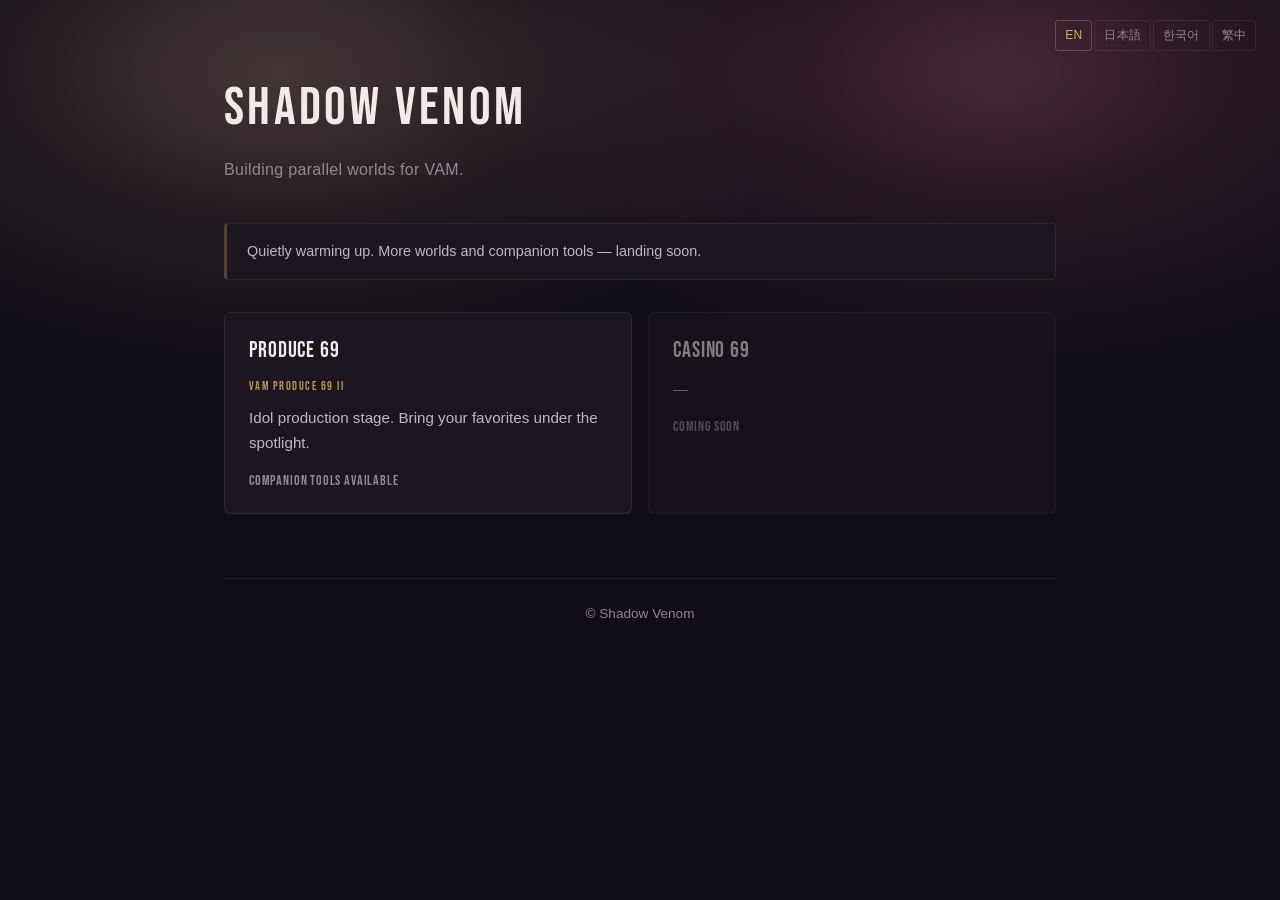
<file: index.html>
<!DOCTYPE html>
<html lang="en">
<head>
  <meta charset="UTF-8">
  <meta name="viewport" content="width=device-width, initial-scale=1.0">
  <title data-i18n="meta_title_hub">Shadow Venom</title>
  <link rel="preconnect" href="https://fonts.googleapis.com">
  <link rel="preconnect" href="https://fonts.gstatic.com" crossorigin>
  <link href="https://fonts.googleapis.com/css2?family=Bebas+Neue&display=swap" rel="stylesheet">
  <script>
    window.I18N_BASE_PATH = 'i18n/';
    window.I18N_META_TITLE_KEY = 'meta_title_hub';
  </script>
  <script defer src="i18n/i18n.js"></script>
  <style>
    :root {
      --bg:           #110d16;
      --fg:           #f0ebe8;
      --muted:        #948592;
      --accent:       #c4b6c0;
      --soft:         #5a4f5a;
      --border:       rgba(255, 230, 220, 0.08);
      --border-strong:rgba(255, 230, 220, 0.18);
      --card-bg:      #1c1620;
      --hover-tint:   rgba(255, 195, 200, 0.06);
      --highlight:    #ffe14a;
      --gold:         #d4ac56;
      --gold-soft:    rgba(212, 172, 86, 0.30);
      --pill:         #ff7088;
      --pill-fg:      #1a1018;
      --spotlight:
        radial-gradient(ellipse 70vw 55vh at 22% 8vh,
          rgba(255, 200, 170, 0.22) 0%, rgba(255, 200, 170, 0.07) 32%, transparent 60%),
        radial-gradient(ellipse 70vw 55vh at 78% 8vh,
          rgba(255, 130, 165, 0.22) 0%, rgba(255, 130, 165, 0.07) 32%, transparent 60%);
      --font-ui:      -apple-system, BlinkMacSystemFont, 'Segoe UI', sans-serif;
      --font-display: 'Bebas Neue', 'Oswald', 'Helvetica Neue', Arial, sans-serif;
    }
    * { box-sizing: border-box; }
    html {
      background-image: var(--spotlight);
      background-color: var(--bg);
      background-repeat: no-repeat;
      background-attachment: fixed;
      min-height: 100vh;
    }
    body {
      font-family: var(--font-ui);
      max-width: 880px;
      margin: 4rem auto;
      padding: 0 1.5rem;
      color: var(--fg);
      background: transparent;
      line-height: 1.6;
    }
    a { color: inherit; text-decoration: none; }
    header { margin-bottom: 2.5rem; }
    h1 {
      font-family: var(--font-display);
      font-weight: 400;
      font-size: 3.4rem;
      letter-spacing: 0.06em;
      margin: 0 0 0.4rem;
      color: var(--fg);
      text-transform: uppercase;
    }
    .tagline {
      color: var(--muted);
      font-size: 1rem;
      margin: 0;
      letter-spacing: 0.02em;
    }
    .status-banner {
      padding: 1rem 1.25rem;
      background: var(--card-bg);
      border: 1px solid var(--border);
      border-left: 3px solid var(--gold-soft);
      border-radius: 4px;
      font-size: 0.9rem;
      color: var(--accent);
      margin-bottom: 2rem;
    }
    .projects {
      display: grid;
      grid-template-columns: repeat(auto-fit, minmax(280px, 1fr));
      gap: 1rem;
    }
    .project-card {
      display: block;
      padding: 1.25rem 1.5rem;
      background: var(--card-bg);
      border: 1px solid var(--border);
      border-radius: 6px;
      transition: border-color 0.15s, background 0.15s, transform 0.05s;
    }
    a.project-card:hover {
      border-color: var(--gold-soft);
      background: var(--hover-tint);
    }
    a.project-card:active { transform: translateY(1px); }
    .project-card.placeholder { opacity: 0.5; }
    .project-card h3 {
      margin: 0 0 0.5rem;
      font-family: var(--font-display);
      font-size: 1.4rem;
      font-weight: 400;
      letter-spacing: 0.04em;
      text-transform: uppercase;
      color: var(--fg);
    }
    .project-card p {
      margin: 0 0 0.5rem;
      font-size: 0.95rem;
      color: var(--accent);
    }
    .project-card .series-name {
      font-family: var(--font-display);
      font-size: 0.78rem;
      letter-spacing: 0.12em;
      text-transform: uppercase;
      color: var(--gold);
      margin: 0 0 0.6rem;
      opacity: 0.85;
    }
    .pill {
      display: inline-block;
      font-family: var(--font-display);
      font-size: 0.85rem;
      letter-spacing: 0.06em;
      text-transform: uppercase;
      color: var(--muted);
      margin-top: 0.5rem;
    }
    footer {
      margin-top: 4rem;
      padding-top: 1.5rem;
      border-top: 1px solid var(--border);
      color: var(--muted);
      font-size: 0.85rem;
      text-align: center;
    }
    .lang-switcher {
      position: absolute;
      top: 1.25rem;
      right: 1.5rem;
      display: inline-flex;
      gap: 0.15rem;
      font-family: var(--font-ui);
      font-size: 0.75rem;
    }
    .lang-switcher button {
      background: transparent;
      border: 1px solid var(--border);
      color: var(--muted);
      font: inherit;
      cursor: pointer;
      padding: 0.32rem 0.55rem;
      border-radius: 3px;
      letter-spacing: 0.02em;
    }
    .lang-switcher button:hover {
      color: var(--fg);
      border-color: var(--gold-soft);
    }
    .lang-switcher button.active {
      color: var(--gold);
      border-color: var(--gold-soft);
      background: var(--gold-bg);
    }
    /* CJK locale tweaks (kept conservative — display surfaces only) */
    html.cjk h1            { font-size: 3rem; letter-spacing: 0.04em; }
    html.cjk .project-card h3 { font-size: 1.2rem; letter-spacing: 0.02em; }
    html.cjk .pill,
    html.cjk .project-card .series-name { font-size: 0.78rem; }
  </style>
</head>
<body>
  <div class="lang-switcher" role="radiogroup" aria-label="Language">
    <button data-lang="en">EN</button>
    <button data-lang="ja">日本語</button>
    <button data-lang="ko">한국어</button>
    <button data-lang="zh-Hant">繁中</button>
  </div>

  <header>
    <h1 data-i18n="hub_h1">Shadow Venom</h1>
    <p class="tagline" data-i18n="hub_tagline">Building parallel worlds for VAM.</p>
  </header>

  <div class="status-banner" data-i18n="hub_status">
    Quietly warming up. More worlds and companion tools &mdash; landing soon.
  </div>

  <section class="projects">
    <a href="produce69/" class="project-card">
      <h3 data-i18n="hub_card_p69_h">Produce 69</h3>
      <p class="series-name" data-i18n="hub_card_p69_series">VaM Produce 69 II</p>
      <p data-i18n="hub_card_p69_desc">Idol production stage. Bring your favorites under the spotlight.</p>
      <span class="pill" data-i18n="hub_card_p69_pill">Companion tools available</span>
    </a>

    <article class="project-card placeholder">
      <h3 data-i18n="hub_card_c69_h">Casino 69</h3>
      <p>&mdash;</p>
      <span class="pill" data-i18n="hub_card_c69_pill">Coming soon</span>
    </article>
  </section>

  <footer>
    &copy; Shadow Venom
  </footer>
</body>
</html>
</file>
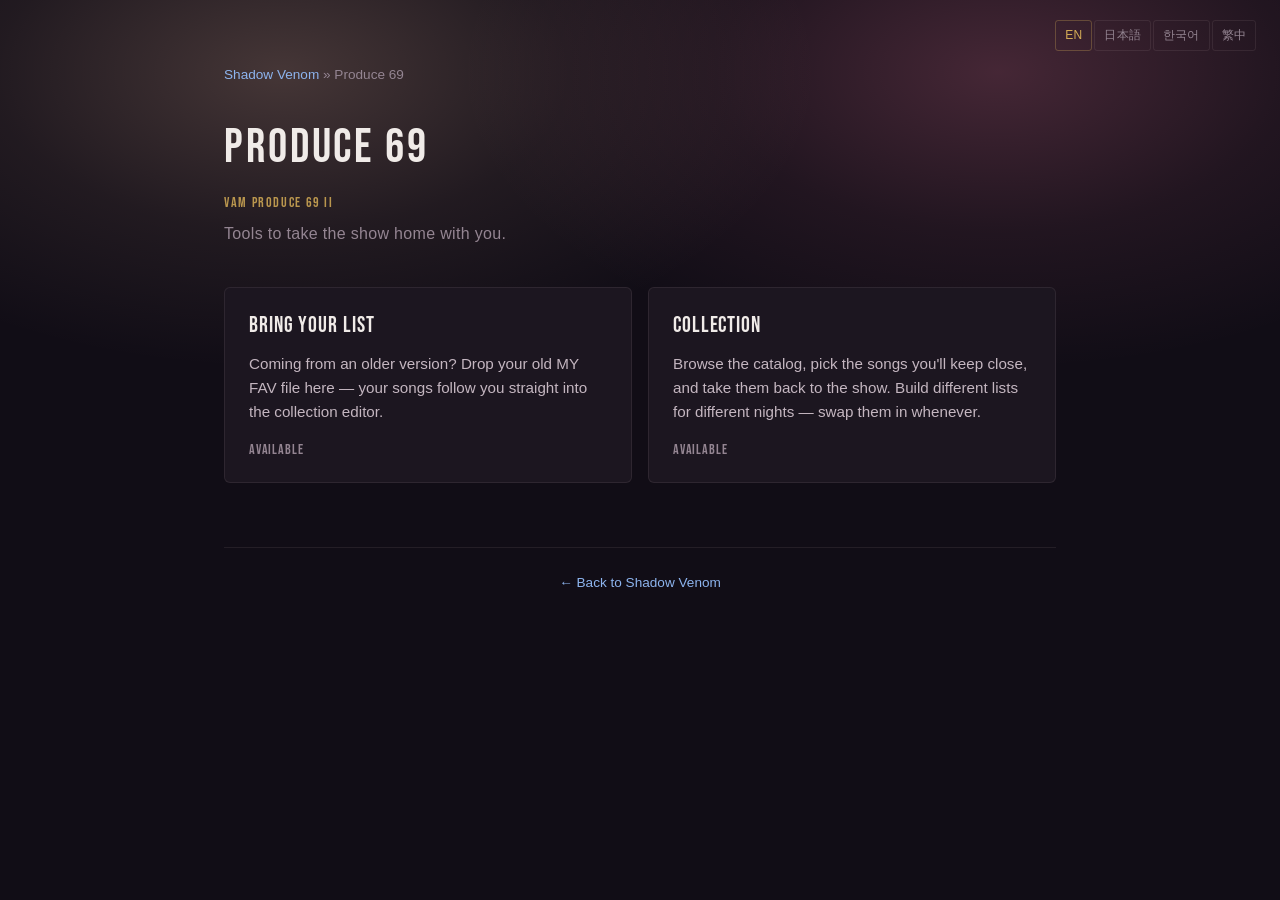
<file: produce69/index.html>
<!DOCTYPE html>
<html lang="en">
<head>
  <meta charset="UTF-8">
  <meta name="viewport" content="width=device-width, initial-scale=1.0">
  <title data-i18n="meta_title_p69">Produce 69 &mdash; Shadow Venom</title>
  <link rel="preconnect" href="https://fonts.googleapis.com">
  <link rel="preconnect" href="https://fonts.gstatic.com" crossorigin>
  <link href="https://fonts.googleapis.com/css2?family=Bebas+Neue&display=swap" rel="stylesheet">
  <script>
    window.I18N_BASE_PATH = '../i18n/';
    window.I18N_META_TITLE_KEY = 'meta_title_p69';
  </script>
  <script defer src="../i18n/i18n.js"></script>
  <style>
    :root {
      --bg:           #110d16;
      --fg:           #f0ebe8;
      --muted:        #948592;
      --accent:       #c4b6c0;
      --soft:         #5a4f5a;
      --border:       rgba(255, 230, 220, 0.08);
      --border-strong:rgba(255, 230, 220, 0.18);
      --card-bg:      #1c1620;
      --hover-tint:   rgba(255, 195, 200, 0.06);
      --highlight:    #ffe14a;
      --gold:         #d4ac56;
      --gold-soft:    rgba(212, 172, 86, 0.30);
      --link:         #8db4ee;
      --pill:         #ff7088;
      --pill-fg:      #1a1018;
      --spotlight:
        radial-gradient(ellipse 70vw 55vh at 22% 8vh,
          rgba(255, 200, 170, 0.22) 0%, rgba(255, 200, 170, 0.07) 32%, transparent 60%),
        radial-gradient(ellipse 70vw 55vh at 78% 8vh,
          rgba(255, 130, 165, 0.22) 0%, rgba(255, 130, 165, 0.07) 32%, transparent 60%);
      --font-ui:      -apple-system, BlinkMacSystemFont, 'Segoe UI', sans-serif;
      --font-display: 'Bebas Neue', 'Oswald', 'Helvetica Neue', Arial, sans-serif;
    }
    * { box-sizing: border-box; }
    html {
      background-image: var(--spotlight);
      background-color: var(--bg);
      background-repeat: no-repeat;
      background-attachment: fixed;
      min-height: 100vh;
    }
    body {
      font-family: var(--font-ui);
      max-width: 880px;
      margin: 4rem auto;
      padding: 0 1.5rem;
      color: var(--fg);
      background: transparent;
      line-height: 1.6;
    }
    a { color: var(--link); text-decoration: none; }
    a:hover { text-decoration: underline; }
    code {
      font-family: ui-monospace, SFMono-Regular, Menlo, Consolas, monospace;
      font-size: 0.9em;
      background: rgba(255, 230, 220, 0.08);
      padding: 0.05em 0.35em;
      border-radius: 3px;
      color: var(--accent);
    }
    .breadcrumb {
      color: var(--muted);
      font-size: 0.85rem;
      margin: 0 0 1.5rem;
    }
    header { margin-bottom: 2.5rem; }
    h1 {
      font-family: var(--font-display);
      font-weight: 400;
      font-size: 3rem;
      letter-spacing: 0.06em;
      margin: 0 0 0.4rem;
      color: var(--fg);
      text-transform: uppercase;
    }
    .subtitle {
      color: var(--muted);
      font-size: 1rem;
      margin: 0;
      letter-spacing: 0.02em;
    }
    .series-name {
      font-family: var(--font-display);
      font-size: 0.85rem;
      letter-spacing: 0.12em;
      text-transform: uppercase;
      color: var(--gold);
      margin: 0 0 0.4rem;
      opacity: 0.85;
    }
    .tools {
      display: grid;
      grid-template-columns: repeat(auto-fit, minmax(280px, 1fr));
      gap: 1rem;
    }
    .tool-card {
      display: block;
      padding: 1.25rem 1.5rem;
      background: var(--card-bg);
      border: 1px solid var(--border);
      border-radius: 6px;
      color: inherit;
      transition: border-color 0.15s, background 0.15s, transform 0.05s;
    }
    .tool-card:hover {
      border-color: var(--gold-soft);
      background: var(--hover-tint);
      text-decoration: none;
    }
    .tool-card:active { transform: translateY(1px); }
    .tool-card.placeholder {
      opacity: 0.5;
      cursor: default;
      pointer-events: none;
    }
    .tool-card h3 {
      margin: 0 0 0.5rem;
      font-family: var(--font-display);
      font-size: 1.4rem;
      font-weight: 400;
      letter-spacing: 0.04em;
      text-transform: uppercase;
      color: var(--fg);
    }
    .tool-card p {
      margin: 0 0 0.5rem;
      font-size: 0.95rem;
      color: var(--accent);
    }
    .pill {
      display: inline-block;
      font-family: var(--font-display);
      font-size: 0.85rem;
      letter-spacing: 0.06em;
      text-transform: uppercase;
      color: var(--muted);
      margin-top: 0.5rem;
    }
    footer {
      margin-top: 4rem;
      padding-top: 1.5rem;
      border-top: 1px solid var(--border);
      color: var(--muted);
      font-size: 0.85rem;
      text-align: center;
    }
    .lang-switcher {
      position: absolute;
      top: 1.25rem;
      right: 1.5rem;
      display: inline-flex;
      gap: 0.15rem;
      font-family: var(--font-ui);
      font-size: 0.75rem;
    }
    .lang-switcher button {
      background: transparent;
      border: 1px solid var(--border);
      color: var(--muted);
      font: inherit;
      cursor: pointer;
      padding: 0.32rem 0.55rem;
      border-radius: 3px;
      letter-spacing: 0.02em;
    }
    .lang-switcher button:hover { color: var(--fg); border-color: var(--gold-soft); }
    .lang-switcher button.active {
      color: var(--gold);
      border-color: var(--gold-soft);
      background: var(--gold-bg);
    }
    /* CJK conservative dial-down */
    html.cjk h1                { font-size: 2.6rem; }
    html.cjk .tool-card h3     { font-size: 1.2rem; letter-spacing: 0.02em; }
    html.cjk .pill,
    html.cjk .series-name      { font-size: 0.78rem; }
  </style>
</head>
<body>
  <div class="lang-switcher" role="radiogroup" aria-label="Language">
    <button data-lang="en">EN</button>
    <button data-lang="ja">日本語</button>
    <button data-lang="ko">한국어</button>
    <button data-lang="zh-Hant">繁中</button>
  </div>

  <p class="breadcrumb">
    <a href="../" data-i18n="chrome_breadcrumb_sv">Shadow Venom</a> &raquo;
    <span data-i18n="chrome_breadcrumb_p69">Produce 69</span>
  </p>

  <header>
    <h1 data-i18n="p69_h1">Produce 69</h1>
    <p class="series-name" data-i18n="p69_series">VaM Produce 69 II</p>
    <p class="subtitle" data-i18n="p69_subtitle">Tools to take the show home with you.</p>
  </header>

  <section class="tools">
    <a href="profile-converter/" class="tool-card">
      <h3 data-i18n="p69_card_converter_h">Bring Your List</h3>
      <p data-i18n="p69_card_converter_desc">Coming from an older version? Drop your old MY FAV file here &mdash; your songs follow you straight into the collection editor.</p>
      <span class="pill" data-i18n="p69_card_pill_available">Available</span>
    </a>

    <a href="profile-editor/" class="tool-card">
      <h3 data-i18n="p69_card_editor_h">Collection</h3>
      <p data-i18n="p69_card_editor_desc">Browse the catalog, pick the songs you'll keep close, and take them back to the show. Build different lists for different nights &mdash; swap them in whenever.</p>
      <span class="pill" data-i18n="p69_card_pill_available">Available</span>
    </a>
  </section>

  <footer>
    <a href="../" data-i18n="chrome_back_to_sv">&larr; Back to Shadow Venom</a>
  </footer>
</body>
</html>
</file>
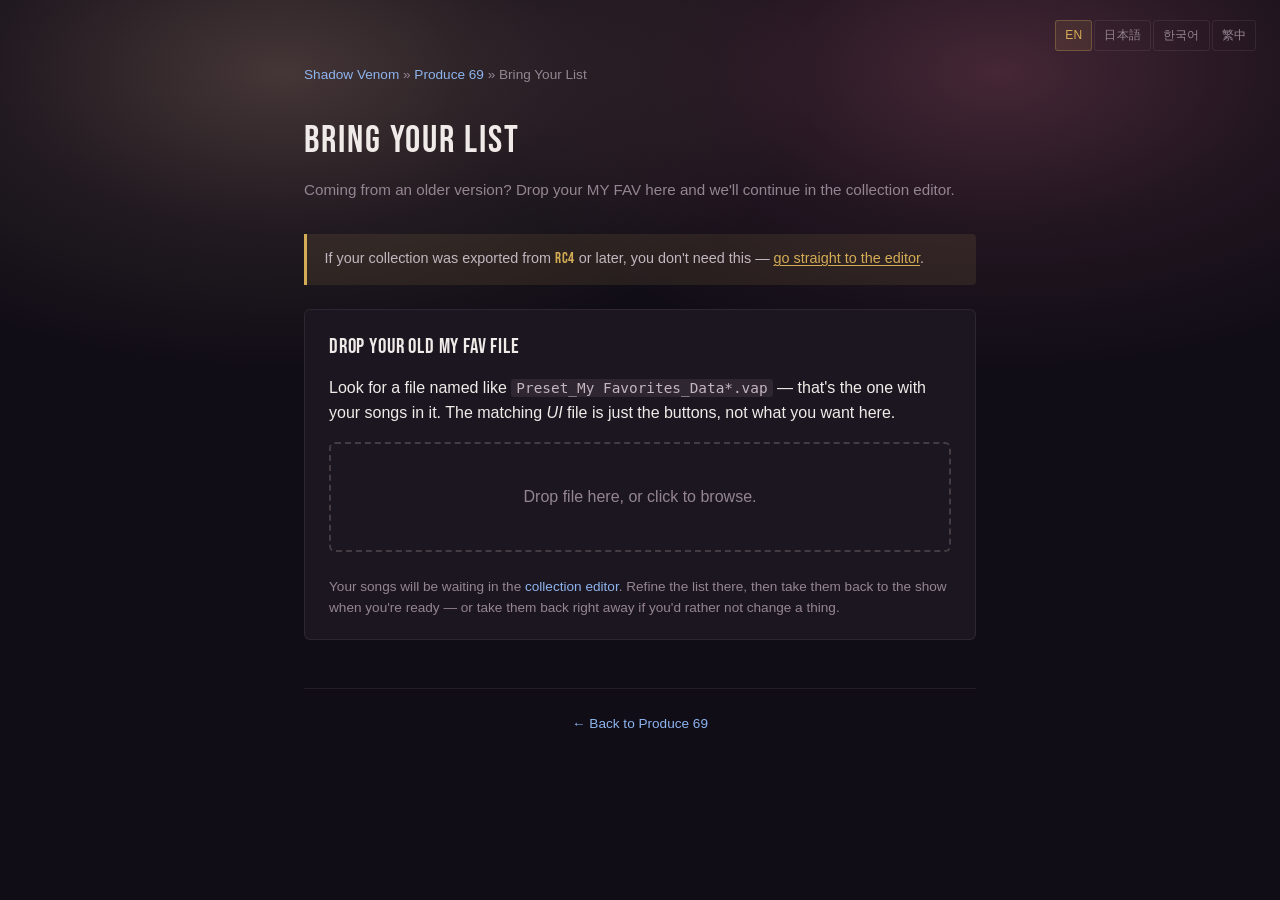
<file: produce69/profile-converter/index.html>
<!DOCTYPE html>
<html lang="en">
<head>
  <meta charset="UTF-8">
  <meta name="viewport" content="width=device-width, initial-scale=1.0">
  <title data-i18n="meta_title_converter">Bring Your List &mdash; Produce 69</title>
  <link rel="preconnect" href="https://fonts.googleapis.com">
  <link rel="preconnect" href="https://fonts.gstatic.com" crossorigin>
  <link href="https://fonts.googleapis.com/css2?family=Bebas+Neue&display=swap" rel="stylesheet">
  <script>
    window.I18N_BASE_PATH = '../../i18n/';
    window.I18N_META_TITLE_KEY = 'meta_title_converter';
  </script>
  <script defer src="../../i18n/i18n.js"></script>
  <style>
    :root {
      --bg:           #110d16;
      --fg:           #f0ebe8;
      --muted:        #948592;
      --accent:       #c4b6c0;
      --soft:         #5a4f5a;
      --border:       rgba(255, 230, 220, 0.08);
      --border-strong:rgba(255, 230, 220, 0.18);
      --card-bg:      #1c1620;
      --hover-bg:     rgba(255, 220, 215, 0.05);
      --hover-tint:   rgba(255, 195, 200, 0.06);
      --highlight:    #ffe14a;
      --gold:         #d4ac56;
      --gold-soft:    rgba(212, 172, 86, 0.30);
      --gold-bg:      rgba(212, 172, 86, 0.10);
      --link:         #8db4ee;
      --link-hover:   #b3cdf5;
      --link-bg-hover:rgba(141, 180, 238, 0.10);
      --pill:         #ff7088;
      --pill-fg:      #1a1018;
      --error-bg:     rgba(255, 117, 117, 0.10);
      --error-border: rgba(255, 117, 117, 0.30);
      --error-fg:     #ff9a9a;
      --spotlight:
        radial-gradient(ellipse 70vw 55vh at 22% 8vh,
          rgba(255, 200, 170, 0.22) 0%, rgba(255, 200, 170, 0.07) 32%, transparent 60%),
        radial-gradient(ellipse 70vw 55vh at 78% 8vh,
          rgba(255, 130, 165, 0.22) 0%, rgba(255, 130, 165, 0.07) 32%, transparent 60%);
      --font-ui:      -apple-system, BlinkMacSystemFont, 'Segoe UI', sans-serif;
      --font-display: 'Bebas Neue', 'Oswald', 'Helvetica Neue', Arial, sans-serif;
    }
    * { box-sizing: border-box; }
    html {
      background-image: var(--spotlight);
      background-color: var(--bg);
      background-repeat: no-repeat;
      background-attachment: fixed;
      min-height: 100vh;
    }
    body {
      font-family: var(--font-ui);
      max-width: 720px;
      margin: 4rem auto;
      padding: 0 1.5rem;
      color: var(--fg);
      background: transparent;
      line-height: 1.6;
    }
    a { color: var(--link); text-decoration: none; }
    a:hover { color: var(--link-hover); text-decoration: underline; }
    code {
      font-family: ui-monospace, SFMono-Regular, Menlo, Consolas, monospace;
      font-size: 0.9em;
      background: rgba(255, 230, 220, 0.08);
      padding: 0.05em 0.35em;
      border-radius: 3px;
      color: var(--accent);
    }
    .breadcrumb {
      color: var(--muted);
      font-size: 0.85rem;
      margin: 0 0 1.5rem;
    }
    header { margin-bottom: 2rem; }
    h1 {
      font-family: var(--font-display);
      font-weight: 400;
      font-size: 2.4rem;
      letter-spacing: 0.05em;
      margin: 0 0 0.4rem;
      color: var(--fg);
      text-transform: uppercase;
    }
    .subtitle {
      color: var(--muted);
      margin: 0;
      font-size: 0.95rem;
    }
    .card {
      background: var(--card-bg);
      border: 1px solid var(--border);
      border-radius: 6px;
      padding: 1.25rem 1.5rem;
      margin-bottom: 1.25rem;
    }
    .card h2 {
      margin: 0 0 0.75rem;
      font-family: var(--font-display);
      font-size: 1.3rem;
      font-weight: 400;
      letter-spacing: 0.04em;
      text-transform: uppercase;
      color: var(--fg);
      display: flex;
      align-items: center;
    }
    .card p { margin: 0 0 0.75rem; }
    .card p:last-child { margin-bottom: 0; }
    .hidden { display: none; }
    .drop-zone {
      border: 2px dashed var(--border-strong);
      border-radius: 6px;
      padding: 2.5rem 1rem;
      text-align: center;
      color: var(--muted);
      cursor: pointer;
      transition: background 0.15s, border-color 0.15s, color 0.15s;
      margin: 1rem 0 1rem;
    }
    .drop-zone:hover, .drop-zone.dragging {
      background: var(--gold-bg);
      border-color: var(--gold);
      color: var(--fg);
    }
    .drop-zone p { margin: 0; }
    .card.error {
      background: var(--error-bg);
      border: 1px solid var(--error-border);
      border-left: 3px solid var(--error-border);
      color: var(--error-fg);
    }
    .card.error h2 { color: var(--error-fg); }
    button {
      font-family: inherit;
      font-size: 0.95rem;
      letter-spacing: 0.02em;
      padding: 0.55rem 1.25rem;
      background: var(--gold);
      color: #1a1018;
      border: none;
      border-radius: 4px;
      cursor: pointer;
      transition: background 0.12s;
    }
    button:hover { background: #e0bb6c; }
    button.secondary {
      background: transparent;
      color: var(--accent);
      border: 1px solid var(--border-strong);
    }
    button.secondary:hover {
      background: var(--hover-bg);
      color: var(--fg);
      border-color: var(--gold-soft);
    }
    .hint {
      font-size: 0.85rem;
      color: var(--muted);
      margin-top: 3.5rem;
      padding-top: 0.5rem;
    }
    .progress-dots {
      display: inline-flex;
      gap: 0.3rem;
      margin-left: 0.6rem;
    }
    .progress-dots span {
      width: 0.4rem;
      height: 0.4rem;
      background: var(--gold);
      border-radius: 50%;
      animation: dot-pulse 1.1s infinite ease-in-out;
    }
    .progress-dots span:nth-child(2) { animation-delay: 0.15s; }
    .progress-dots span:nth-child(3) { animation-delay: 0.3s; }
    @keyframes dot-pulse {
      0%, 60%, 100% { opacity: 0.3; transform: scale(0.85); }
      30% { opacity: 1; transform: scale(1); }
    }
    footer {
      margin-top: 3rem;
      padding-top: 1.5rem;
      border-top: 1px solid var(--border);
      color: var(--muted);
      font-size: 0.85rem;
      text-align: center;
    }
    html.offline .offline-hide { display: none; }
    .rc4-note {
      margin: 1.5rem 0 1.5rem;
      padding: 0.85rem 1.1rem;
      background: var(--gold-bg);
      border-left: 3px solid var(--gold);
      border-radius: 0 4px 4px 0;
      font-size: 0.9rem;
      color: var(--accent);
      line-height: 1.55;
    }
    .rc4-note strong {
      font-family: var(--font-display);
      font-size: 1.05em;
      letter-spacing: 0.04em;
      color: var(--gold);
      font-weight: 400;
    }
    .rc4-note a {
      color: var(--gold);
      text-decoration: underline;
      text-underline-offset: 2px;
    }
    .rc4-note a:hover { color: #e0bb6c; }
    .lang-switcher {
      position: absolute;
      top: 1.25rem;
      right: 1.5rem;
      display: inline-flex;
      gap: 0.15rem;
      font-family: var(--font-ui);
      font-size: 0.75rem;
    }
    .lang-switcher button {
      background: transparent;
      border: 1px solid var(--border);
      color: var(--muted);
      font: inherit;
      cursor: pointer;
      padding: 0.32rem 0.55rem;
      border-radius: 3px;
      letter-spacing: 0.02em;
    }
    .lang-switcher button:hover { color: var(--fg); border-color: var(--gold-soft); }
    .lang-switcher button.active {
      color: var(--gold);
      border-color: var(--gold-soft);
      background: var(--gold-bg);
    }
    /* CJK conservative dial-down */
    html.cjk h1                  { font-size: 2.05rem; }
    html.cjk .card h2            { font-size: 1.12rem; }
  </style>
</head>
<body>
  <div class="lang-switcher" role="radiogroup" aria-label="Language">
    <button data-lang="en">EN</button>
    <button data-lang="ja">日本語</button>
    <button data-lang="ko">한국어</button>
    <button data-lang="zh-Hant">繁中</button>
  </div>

  <p class="breadcrumb offline-hide">
    <a href="../../" data-i18n="chrome_breadcrumb_sv">Shadow Venom</a> &raquo;
    <a href="../" data-i18n="chrome_breadcrumb_p69">Produce 69</a> &raquo;
    <span data-i18n="chrome_breadcrumb_converter">Bring Your List</span>
  </p>

  <header>
    <h1 data-i18n="converter_h1">Bring Your List</h1>
    <p class="subtitle" data-i18n="converter_subtitle">Coming from an older version? Drop your MY FAV here and we'll continue in the collection editor.</p>
  </header>

  <p class="rc4-note" data-i18n-html="converter_rc4_note">
    If your collection was exported from <strong>RC4</strong> or later, you don't need this &mdash; <a href="../profile-editor/">go straight to the editor</a>.
  </p>

  <section id="step-input" class="card">
    <h2 data-i18n="converter_step_drop_h">Drop your old MY FAV file</h2>
    <p data-i18n-html="converter_step_drop_body">Look for a file named like <code>Preset_My Favorites_Data*.vap</code> &mdash; that's the one with your songs in it. The matching <em>UI</em> file is just the buttons, not what you want here.</p>
    <div id="drop-zone" class="drop-zone" tabindex="0" role="button" data-i18n-title="converter_drop_zone_aria" aria-label="Drop file here or click to browse">
      <p data-i18n="converter_drop_zone_text">Drop file here, or click to browse.</p>
      <input type="file" id="file-input" accept=".vap,.json" hidden>
    </div>
    <p class="hint" data-i18n-html="converter_hint">Your songs will be waiting in the <a href="../profile-editor/">collection editor</a>. Refine the list there, then take them back to the show when you're ready &mdash; or take them back right away if you'd rather not change a thing.</p>
  </section>

  <section id="step-converting" class="card hidden">
    <h2><span data-i18n="converter_converting_h">Bringing your songs in</span><span class="progress-dots" aria-hidden="true"><span></span><span></span><span></span></span></h2>
    <p id="converting-summary" data-i18n="converter_summary_reading">Reading your file.</p>
  </section>

  <section id="step-error" class="card error hidden">
    <h2 data-i18n="converter_error_h">That didn't work</h2>
    <p id="error-message"></p>
    <button id="retry-btn" class="secondary" data-i18n="converter_btn_retry">Try another file</button>
  </section>

  <footer class="offline-hide">
    <a href="../" data-i18n="chrome_back_to_p69">&larr; Back to Produce 69</a>
  </footer>

  <script>
    'use strict';

    if (location.protocol === 'file:') {
      document.documentElement.classList.add('offline');
    }

    // localStorage key the editor reads on boot to receive a one-shot
    // handoff payload from this converter.
    const HANDOFF_KEY = 'p69-handoff-v1';
    // Brief pause between "found N favorites" message and navigation, so
    // the user perceives the conversion as having happened rather than
    // an abrupt page swap.
    const HANDOFF_DELAY_MS = 600;

    const els = {
      fileInput: document.getElementById('file-input'),
      dropZone: document.getElementById('drop-zone'),
      stepInput: document.getElementById('step-input'),
      stepConverting: document.getElementById('step-converting'),
      stepError: document.getElementById('step-error'),
      convertingSummary: document.getElementById('converting-summary'),
      errorMessage: document.getElementById('error-message'),
      retryBtn: document.getElementById('retry-btn'),
    };

    els.dropZone.addEventListener('click', () => els.fileInput.click());
    els.dropZone.addEventListener('keydown', (e) => {
      if (e.key === 'Enter' || e.key === ' ') {
        e.preventDefault();
        els.fileInput.click();
      }
    });
    els.dropZone.addEventListener('dragover', (e) => {
      e.preventDefault();
      els.dropZone.classList.add('dragging');
    });
    els.dropZone.addEventListener('dragleave', () => {
      els.dropZone.classList.remove('dragging');
    });
    els.dropZone.addEventListener('drop', (e) => {
      e.preventDefault();
      els.dropZone.classList.remove('dragging');
      const file = e.dataTransfer.files[0];
      if (file) processFile(file);
    });
    els.fileInput.addEventListener('change', () => {
      const file = els.fileInput.files[0];
      if (file) processFile(file);
    });
    els.retryBtn.addEventListener('click', resetFlow);

    async function processFile(file) {
      try {
        const text = await file.text();
        const result = extractFromVAP(text);
        showConverting(result, file.name);
        handoffAndNavigate(result.trackIds);
      } catch (err) {
        showError(err.message);
      }
    }

    function extractFromVAP(text) {
      let data;
      try {
        data = JSON.parse(text);
      } catch (e) {
        throw new Error('Could not parse the file as JSON. Make sure you uploaded a .vap or .json file.');
      }

      if (!data || !Array.isArray(data.storables)) {
        throw new Error('This file does not have a storables array — it does not look like a VAM preset.');
      }

      const vuml = data.storables.find(s =>
        s && typeof s.id === 'string' && s.id.indexOf('JayJayWon.VUML') !== -1
      );
      if (!vuml) {
        throw new Error("Couldn't find a JayJayWon.VUML plugin storable in this file. Make sure you uploaded the *Data* preset (named like 'My Favorites Data') — the *UI* preset only has buttons, not your track IDs.");
      }

      const entries = [];
      for (const key of Object.keys(vuml)) {
        const m = /^vSTRING(\d+)Result$/.exec(key);
        if (!m) continue;
        const value = vuml[key];
        if (typeof value === 'string' && value.trim() !== '') {
          entries.push({ idx: parseInt(m[1], 10), trackId: value.trim() });
        }
      }
      entries.sort((a, b) => a.idx - b.idx);

      const trackIds = entries.map(e => e.trackId);
      const declaredCount = vuml.vFLOAT1Result ? parseInt(vuml.vFLOAT1Result, 10) : null;

      if (trackIds.length === 0) {
        throw new Error('This file is empty — no favorited track IDs were found in the VUML storable.');
      }

      return { trackIds, declaredCount };
    }

    function showConverting(result, fileName) {
      hideAll();
      els.stepConverting.classList.remove('hidden');
      const n = result.trackIds.length;
      const t = (window.SVI18n && window.SVI18n.t) || ((k) => k);
      let msg = t('converter_summary_found', {
        n: n,
        s: n === 1 ? '' : 's',
        file: fileName
      });
      if (result.declaredCount !== null && result.declaredCount !== n) {
        msg += t('converter_summary_declared', { decl: result.declaredCount, n: n });
      }
      msg += t('converter_summary_opening');
      els.convertingSummary.textContent = msg;
    }

    function showError(msg) {
      hideAll();
      els.stepError.classList.remove('hidden');
      els.errorMessage.textContent = msg;
    }

    function resetFlow() {
      hideAll();
      els.stepInput.classList.remove('hidden');
      els.fileInput.value = '';
    }

    function hideAll() {
      els.stepInput.classList.add('hidden');
      els.stepConverting.classList.add('hidden');
      els.stepError.classList.add('hidden');
    }

    function handoffAndNavigate(trackIds) {
      try {
        const payload = {
          source: 'converter',
          createdAt: new Date().toISOString(),
          trackIds: trackIds.slice()
        };
        localStorage.setItem(HANDOFF_KEY, JSON.stringify(payload));
      } catch (e) {
        // localStorage may be disabled (privacy mode etc.) — log and
        // navigate anyway. The editor will open empty; user can retry.
        console.warn('Could not stash handoff in localStorage:', e);
      }
      setTimeout(() => {
        window.location.href = '../profile-editor/';
      }, HANDOFF_DELAY_MS);
    }
  </script>
</body>
</html>
</file>
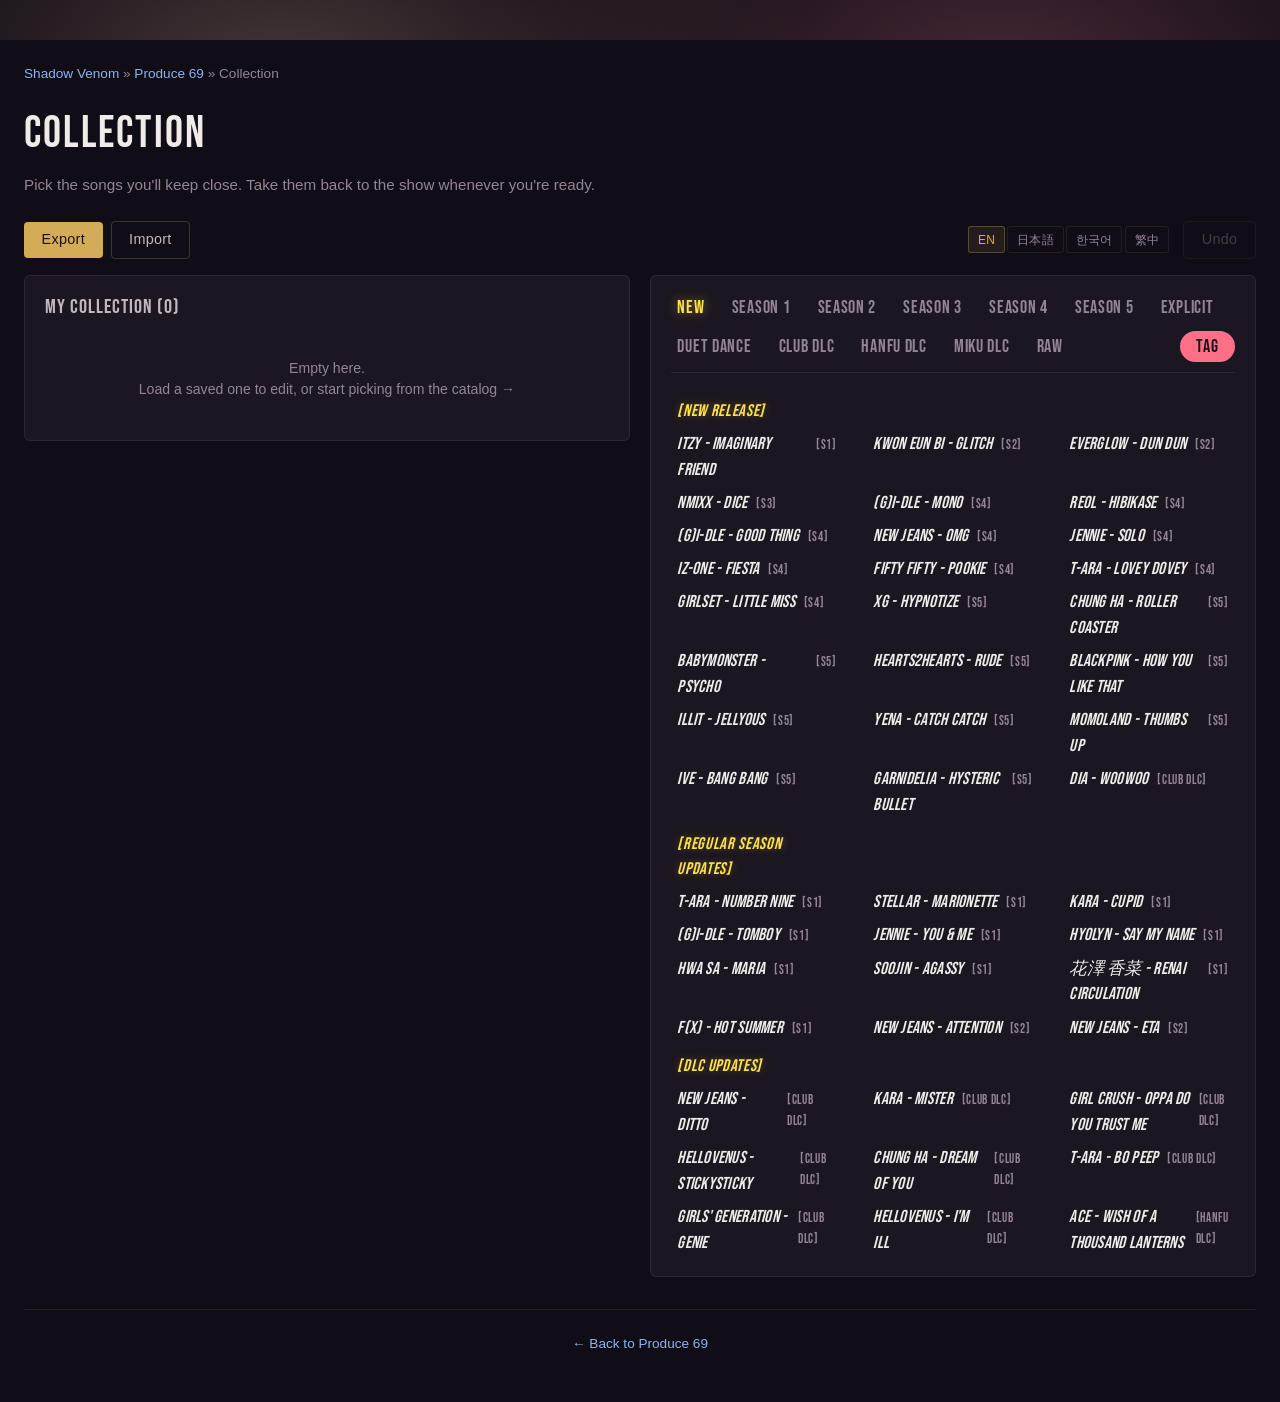
<file: produce69/profile-editor/index.html>
<!DOCTYPE html>
<html lang="en">
<head>
  <meta charset="UTF-8">
  <meta name="viewport" content="width=device-width, initial-scale=1.0">
  <title data-i18n="meta_title_editor">Collection &mdash; Produce 69</title>
  <link rel="preconnect" href="https://fonts.googleapis.com">
  <link rel="preconnect" href="https://fonts.gstatic.com" crossorigin>
  <link href="https://fonts.googleapis.com/css2?family=Bebas+Neue&display=swap" rel="stylesheet">
  <link rel="stylesheet" href="editor.css">
</head>
<body>
  <p class="breadcrumb">
    <a href="../../" data-i18n="chrome_breadcrumb_sv">Shadow Venom</a> &raquo;
    <a href="../" data-i18n="chrome_breadcrumb_p69">Produce 69</a> &raquo;
    <span data-i18n="chrome_breadcrumb_editor">Collection</span>
  </p>

  <header>
    <h1 data-i18n="editor_h1">Collection</h1>
    <p class="subtitle" data-i18n="editor_subtitle">Pick the songs you'll keep close. Take them back to the show whenever you're ready.</p>
  </header>

  <div id="loading" class="loading" data-i18n="editor_loading">Pulling up the songs&hellip;</div>

  <div id="error" class="error hidden">
    <h2 data-i18n="editor_error_h">Couldn't pull up the songs</h2>
    <p id="error-msg"></p>
  </div>

  <div id="editor" class="editor hidden">
    <div id="handoff-banner" class="handoff-banner hidden" role="status">
      <span id="handoff-banner-text"></span>
      <button id="handoff-banner-dismiss" class="handoff-banner-dismiss" title="Dismiss">&times;</button>
    </div>
    <div class="action-bar">
      <button id="export-btn" data-i18n="editor_btn_export">Export</button>
      <button id="import-btn" class="secondary" data-i18n="editor_btn_import">Import</button>
      <input type="file" id="import-file-input" accept=".p69save,.json" hidden>
      <span id="history-indicator" class="history-indicator hidden">
        <span id="history-indicator-label">carrying history</span>
        <button id="history-drop-btn" class="drop-btn" data-i18n-title="editor_history_drop_title" title="Drop the history — your collection stays">&times;</button>
      </span>
      <span class="spacer"></span>
      <div class="lang-switcher" role="radiogroup" data-i18n-title="lang_switcher_label" aria-label="Language">
        <button data-lang="en">EN</button>
        <button data-lang="ja">日本語</button>
        <button data-lang="ko">한국어</button>
        <button data-lang="zh-Hant">繁中</button>
      </div>
      <button id="undo-btn" class="secondary" disabled data-i18n="editor_btn_undo" data-i18n-title="editor_btn_undo_title_empty" title="Nothing to undo">Undo</button>
    </div>

    <div class="two-pane">
      <aside class="left-pane">
        <h2 class="pane-title"><span data-i18n="editor_pane_my_collection">My Collection</span> (<span id="fav-count">0</span>)</h2>
        <ul id="fav-list" class="fav-list hidden"></ul>
        <div id="empty-fav-msg" class="empty-fav-msg" data-i18n-html="editor_empty_collection_html">
          Empty here.<br>
          Load a saved one to edit, or start picking from the catalog &rarr;
        </div>
        <div id="fav-footer" class="fav-footer hidden">
          <div class="fav-sort">
            <span class="fav-sort-label" data-i18n="editor_sort_label">Sort:</span>
            <button id="sort-stage-btn" class="text-btn" data-i18n="editor_btn_sort_stage" data-i18n-title="editor_btn_sort_stage_title">By stage</button>
            <button id="sort-artist-btn" class="text-btn" data-i18n="editor_btn_sort_artist" data-i18n-title="editor_btn_sort_artist_title">By artist</button>
          </div>
          <button id="clear-fav-btn" class="text-btn danger" data-i18n="editor_btn_clear">Clear collection</button>
        </div>
      </aside>

      <main class="right-pane">
        <div id="tab-strip" class="tab-strip"></div>
        <div id="catalog-content" class="catalog-content"></div>
      </main>
    </div>
  </div>

  <footer>
    <a href="../" data-i18n="chrome_back_to_p69">&larr; Back to Produce 69</a>
  </footer>

  <!-- Export modal: shown only when current state carries play history fields -->
  <div id="export-modal" class="modal hidden" role="dialog" aria-modal="true" aria-labelledby="export-modal-title">
    <div class="modal-backdrop"></div>
    <div class="modal-card">
      <h2 id="export-modal-title" data-i18n="modal_export_h">There's history on this list</h2>
      <p><span data-i18n="modal_export_intro">You brought back: </span><span id="history-summary"></span>.</p>
      <p data-i18n="modal_export_question">How would you like to take it back?</p>

      <button type="button" id="export-with-history-btn" class="branch warn">
        <strong data-i18n="modal_export_with_h">Take it all back</strong>
        <span class="branch-desc" data-i18n-html="modal_export_with_desc">Whatever's currently in the show (RECENT, MOST PLAYED) will be
          <em>overwritten</em> by what's here. Best for restoring a full snapshot.</span>
      </button>

      <button type="button" id="export-favs-only-btn" class="branch safe">
        <strong data-i18n="modal_export_safe_h">Just the songs</strong>
        <span class="branch-desc" data-i18n-html="modal_export_safe_desc">RECENT and MOST PLAYED in the show stay where they are. Great
          for keeping different lists for different moods &mdash; swap them in
          whenever, without losing what's already counted.</span>
      </button>

      <div class="modal-actions">
        <button id="export-cancel-btn" class="text-btn" data-i18n="modal_btn_cancel">Cancel</button>
      </div>
    </div>
  </div>

  <script src="editor.js"></script>
</body>
</html>
</file>
<file: produce69/profile-editor/editor.css>
/* ============================================================
   Profile Editor styles
   v0.1 baseline — function first; visual polish (fonts, theme)
   in a later pass per design discussion.
   ============================================================ */

:root {
  /* "Backstage / Heiress" palette — dark, restrained, gold-tinged.
     Playlist data surfaces stay close to in-game (white on near-black,
     yellow active highlight, coral BACK pill); chrome leans into a
     muted gold + ink-purple register for the high-class K-POP feel. */
  --bg:              #110d16;     /* warm-tinted deep ink (touch of plum) */
  --bg-deeper:       #08060d;
  --fg:              #f0ebe8;     /* off-white, slight warm — like ivory under low light */
  --muted:           #948592;     /* warm taupe-mauve, secondary readable */
  --accent:          #c4b6c0;     /* warmer mid-tone */
  --soft:            #5a4f5a;     /* disabled / coming-soon */
  --border:          rgba(255, 230, 220, 0.08);
  --border-strong:   rgba(255, 230, 220, 0.18);
  --card-bg:         #1c1620;     /* surface lift, warm-tinted */
  --card-bg-elev:    #221b27;     /* modal / popover lift */
  --hover-bg:        rgba(255, 220, 215, 0.05);
  --hover-tint:      rgba(255, 195, 200, 0.06);  /* peach-rose whisper (vanity-bulb cast) */

  /* Game-continuity accents (do not drift far from #ffff00 / #ff7088) */
  --highlight:       #ffe14a;     /* electric yellow, active tab + NEW + section headers */
  --highlight-bg:    rgba(255, 225, 74, 0.10);
  --pill:            #ff7088;     /* coral, kept exact from game */
  --pill-fg:         #1a1018;     /* dark text on coral — fashion-magazine feel */
  --pill-hover:      #ff8aa0;

  /* Luxury accent — used sparingly for primary actions, divider hints */
  --gold:            #d4ac56;
  --gold-soft:       rgba(212, 172, 86, 0.30);
  --gold-bg:         rgba(212, 172, 86, 0.10);

  /* Info / link blue */
  --link:            #8db4ee;
  --link-hover:      #b3cdf5;
  --link-bg-hover:   rgba(141, 180, 238, 0.10);

  /* States */
  --success:         #6dcf80;
  --danger:          #ff7575;
  --danger-bg:       rgba(255, 117, 117, 0.10);
  --warn-bg:         rgba(255, 225, 74, 0.08);
  --error-bg:        rgba(255, 117, 117, 0.10);
  --error-border:    rgba(255, 117, 117, 0.30);
  --error-fg:        #ff9a9a;

  /* Two-bulb spotlight: warm peach glow top-left + soft rose top-right,
     evoking dressing-room vanity mirror lights. Centers placed slightly
     inside the viewport so the brightest point is visible; alpha pushed
     enough to register on a dark bg without blowing out content. */
  --spotlight:
    radial-gradient(ellipse 70vw 55vh at 22% 8vh,
      rgba(255, 200, 170, 0.22) 0%,
      rgba(255, 200, 170, 0.07) 32%,
      transparent 60%),
    radial-gradient(ellipse 70vw 55vh at 78% 8vh,
      rgba(255, 130, 165, 0.22) 0%,
      rgba(255, 130, 165, 0.07) 32%,
      transparent 60%);

  /* Typography stacks */
  --font-ui: -apple-system, BlinkMacSystemFont, 'Segoe UI', sans-serif;
  --font-display: 'Bebas Neue', 'Oswald', 'Helvetica Neue', Arial, sans-serif;
}

/* CJK locales: dial display surfaces a touch *below* the EN baseline.
   At equal font-size CJK system fonts read denser than Bebas Neue, so
   matching pixel size makes them feel slightly heavier than the Latin
   wordmarks. The .cjk class on <html> stays as a future hook for
   font-family swaps. */
html.cjk .tab                            { font-size: 1rem; }
html.cjk .slot                           { font-size: 1rem; }
html.cjk .fav-row                        { font-size: 0.98rem; }
html.cjk .pane-title                     { font-size: 1.15rem; }
html.cjk .empty-state-title              { font-size: 1.25rem; }
html.cjk .tag-level2-header .tag-current { font-size: 1.3rem; }
html.cjk .pagination                     { font-size: 0.95rem; }

/* Spotlight goes on html so it always covers the full viewport (body
   has max-width 1500px and would clip the gradient on wide screens).
   Background-attachment fixed keeps the lights anchored to viewport. */
html {
  background-image: var(--spotlight);
  background-color: var(--bg);
  background-repeat: no-repeat;
  background-attachment: fixed;
  min-height: 100vh;
}
body { background: transparent; }

* { box-sizing: border-box; }

body {
  font-family: var(--font-ui);
  max-width: 1500px;
  margin: 2.5rem auto 3rem;
  padding: 1.5rem 1.5rem 0;
  color: var(--fg);
  background: var(--bg);
  line-height: 1.5;
}

a { color: var(--link); text-decoration: none; }
a:hover { text-decoration: underline; }

code {
  font-family: ui-monospace, SFMono-Regular, Menlo, Consolas, monospace;
  font-size: 0.9em;
  background: rgba(255, 230, 220, 0.08);
  padding: 0.05em 0.35em;
  border-radius: 3px;
  color: var(--accent);
}

.hidden { display: none !important; }

.breadcrumb {
  color: var(--muted);
  font-size: 0.85rem;
  margin: 0 0 1rem;
}

header { margin-bottom: 1.5rem; }

h1 {
  font-family: var(--font-display);
  font-weight: 400;
  font-size: 2.8rem;
  letter-spacing: 0.05em;
  margin: 0 0 0.4rem;
  color: var(--fg);
  text-transform: uppercase;
}

.subtitle {
  color: var(--muted);
  font-size: 0.95rem;
  margin: 0;
}

/* === Loading / error states ============================== */

.loading {
  padding: 3rem 0;
  text-align: center;
  color: var(--muted);
  font-size: 0.95rem;
}

.error {
  padding: 1.25rem 1.5rem;
  background: var(--error-bg);
  border-left: 3px solid var(--error-border);
  border-radius: 4px;
  color: var(--error-fg);
}

.error h2 {
  margin: 0 0 0.5rem;
  font-size: 1.05rem;
}

/* === Handoff banner (shown after redirect from another tool) === */

.handoff-banner {
  display: flex;
  align-items: center;
  gap: 0.5rem;
  padding: 0.7rem 1rem;
  margin-bottom: 1rem;
  background: var(--link-bg-hover);
  border: 1px solid rgba(141, 180, 238, 0.20);
  border-left: 3px solid var(--link);
  border-radius: 4px;
  color: var(--link-hover);
  font-size: 0.9rem;
}
.handoff-banner > span:first-child { flex: 1; }
.handoff-banner-dismiss {
  background: transparent;
  border: none;
  cursor: pointer;
  color: var(--muted);
  font-size: 1.15rem;
  line-height: 1;
  padding: 0.15rem 0.4rem;
  border-radius: 3px;
}
.handoff-banner-dismiss:hover { color: var(--fg); background: var(--hover-bg); }

/* === Action bar ========================================== */

.action-bar {
  display: flex;
  gap: 0.5rem;
  align-items: center;
  margin-bottom: 1rem;
  flex-wrap: wrap;
}

.action-bar button {
  font: inherit;
  font-size: 0.9rem;
  letter-spacing: 0.02em;
  padding: 0.45rem 1.1rem;
  background: var(--gold);
  color: #1a1018;
  border: none;
  border-radius: 4px;
  cursor: pointer;
  transition: background 0.12s, transform 0.05s;
}
.action-bar button:hover { background: #e0bb6c; }
.action-bar button:active { transform: translateY(1px); }
.action-bar button.secondary {
  background: transparent;
  color: var(--accent);
  border: 1px solid var(--border-strong);
}
.action-bar button.secondary:hover {
  background: var(--hover-bg);
  color: var(--fg);
  border-color: var(--gold-soft);
}
.action-bar button:disabled {
  background: transparent;
  color: var(--soft);
  border: 1px solid var(--border);
  cursor: default;
  opacity: 0.7;
}

.action-bar .spacer { flex: 1; }

/* === Language switcher (right side of action bar) === */
.lang-switcher {
  display: inline-flex;
  gap: 0.15rem;
  font-family: var(--font-ui);
  font-size: 0.75rem;
  margin-right: 0.4rem;
}
.lang-switcher button {
  background: transparent;
  border: 1px solid var(--border);
  color: var(--muted);
  font: inherit;
  cursor: pointer;
  padding: 0.32rem 0.55rem;
  border-radius: 3px;
  letter-spacing: 0.02em;
  line-height: 1.2;
}
.lang-switcher button:hover {
  color: var(--fg);
  border-color: var(--gold-soft);
}
.lang-switcher button.active {
  color: var(--gold);
  border-color: var(--gold-soft);
  background: var(--gold-bg);
}

/* History indicator pill — visible only when imported file carried recent /
   mostPlayed fields. Clicking the × drops them; otherwise the user gets the
   same effect by choosing "favorites only" in the export modal. */
.history-indicator {
  display: inline-flex;
  align-items: center;
  gap: 0.5rem;
  padding: 0.2rem 0.7rem 0.2rem 0.85rem;
  background: var(--highlight-bg);
  border: 1px solid var(--highlight);
  border-radius: 999px;
  font-family: var(--font-display);
  font-size: 0.92rem;
  color: var(--highlight);
  letter-spacing: 0.05em;
  text-transform: uppercase;
}
.history-indicator .drop-btn {
  background: transparent;
  border: none;
  color: var(--muted);
  cursor: pointer;
  padding: 0;
  font-size: 1.05rem;
  line-height: 1;
  border-radius: 50%;
  width: 1.1rem;
  height: 1.1rem;
  display: inline-flex;
  align-items: center;
  justify-content: center;
}
.history-indicator .drop-btn:hover { color: var(--danger); background: rgba(255, 117, 117, 0.10); }

.text-btn {
  background: transparent;
  border: none;
  color: var(--muted);
  cursor: pointer;
  font: inherit;
  font-size: 0.85rem;
  padding: 0.3rem 0.5rem;
  border-radius: 3px;
}
.text-btn:hover { color: var(--fg); background: var(--hover-bg); }
.text-btn.danger:hover { color: var(--danger); background: var(--danger-bg); }

/* === Two-pane layout ===================================== */

.editor { display: flex; flex-direction: column; }

.two-pane {
  display: grid;
  grid-template-columns: 1fr 1fr;
  gap: 1.25rem;
  align-items: start;
}

@media (max-width: 1100px) {
  .two-pane { grid-template-columns: 1fr; }
}

.left-pane,
.right-pane {
  background: var(--card-bg);
  border: 1px solid var(--border);
  border-radius: 6px;
  padding: 1rem 1.25rem;
}

.pane-title {
  margin: 0 0 0.75rem;
  font-family: var(--font-display);
  font-size: 1.25rem;
  font-weight: 400;
  letter-spacing: 0.05em;
  text-transform: uppercase;
  color: var(--accent);
}

/* === Left pane: fav list (3-col grid, mirrors right-pane layout) === */

.fav-list {
  list-style: none;
  margin: 0;
  padding: 0;
  display: grid;
  grid-template-columns: repeat(3, 1fr);
  gap: 0.05rem 1.5rem;
}

@media (max-width: 1100px) {
  .fav-list { grid-template-columns: 1fr; }
}

.fav-row {
  display: grid;
  grid-template-columns: 1.5rem 1fr 1.4rem;
  gap: 0.3rem;
  align-items: baseline;
  padding: 0.2rem 0.4rem;
  font-family: var(--font-display);
  font-size: 1.05rem;
  letter-spacing: 0.015em;
  border-radius: 3px;
  cursor: grab;
  position: relative;
  min-height: 1.7rem;
}
.fav-row:hover { background: var(--hover-tint); }

.fav-row.dragging {
  opacity: 0.35;
  cursor: grabbing;
}

.fav-row.drop-target {
  outline: 2px dashed var(--gold);
  outline-offset: -2px;
  background: var(--gold-bg);
}

.fav-row .index {
  font-family: var(--font-ui);
  color: var(--muted);
  font-size: 0.72rem;
  text-align: right;
  font-style: normal;
  letter-spacing: 0;
  user-select: none;
}

.fav-row .label {
  font-style: italic;
  overflow: hidden;
  text-overflow: ellipsis;
  white-space: nowrap;
}
.fav-row .label.is-missing { color: var(--soft); }
.fav-row .label .variant-suffix {
  font-family: var(--font-display);
  font-size: 0.82em;
  color: var(--muted);
  font-style: normal;
  margin-left: 0.25em;
  letter-spacing: 0.04em;
}
.fav-row .label .missing-tag {
  font-family: var(--font-ui);
  font-style: normal;
  font-size: 0.7em;
  color: var(--soft);
  margin-left: 0.3em;
  letter-spacing: 0;
}

.fav-row .remove-btn {
  background: transparent;
  border: none;
  color: var(--muted);
  cursor: pointer;
  padding: 0;
  font-size: 1rem;
  line-height: 1;
  border-radius: 2px;
  visibility: hidden;
}
.fav-row:hover .remove-btn { visibility: visible; }
.fav-row .remove-btn:hover { color: var(--danger); }

.empty-fav-msg {
  color: var(--muted);
  font-size: 0.88rem;
  padding: 1.5rem 0.5rem;
  text-align: center;
}

.fav-footer {
  margin-top: 0.75rem;
  padding-top: 0.5rem;
  border-top: 1px solid var(--border);
  display: flex;
  justify-content: space-between;
  align-items: center;
  flex-wrap: wrap;
  gap: 0.4rem;
}
.fav-sort {
  display: flex;
  align-items: center;
  gap: 0.15rem;
}
.fav-sort-label {
  color: var(--muted);
  font-size: 0.8rem;
  margin-right: 0.1rem;
}

/* === Right pane: tab strip ============================== */

.tab-strip {
  display: flex;
  flex-wrap: wrap;
  gap: 0.4rem 0.9rem;
  margin-bottom: 1rem;
  padding-bottom: 0.6rem;
  border-bottom: 1px solid var(--border);
  align-items: center;
}

.tab {
  background: transparent;
  border: none;
  font-family: var(--font-display);
  font-size: 1.1rem;
  font-weight: 400;
  letter-spacing: 0.04em;
  text-transform: uppercase;
  padding: 0.35rem 0.4rem;
  cursor: pointer;
  color: var(--muted);
  border-radius: 3px;
  transition: color 0.1s;
}
.tab:hover { color: var(--fg); }
.tab.active {
  color: var(--highlight);
  text-shadow: 0 0 12px rgba(255, 225, 74, 0.45);
}

.tab.tag-pill {
  background: var(--pill);
  color: var(--pill-fg);
  padding: 0.3rem 1rem;
  border-radius: 999px;
  margin-left: auto;
  letter-spacing: 0.05em;
}
.tab.tag-pill:hover { background: var(--pill-hover); color: white; }
.tab.tag-pill.active { background: var(--pill); color: white; }

/* === Song grid ========================================== */

.song-grid {
  display: grid;
  grid-template-columns: repeat(3, 1fr);
  gap: 0.05rem 1.5rem;
  position: relative;
}

.slot {
  font-family: var(--font-display);
  font-size: 1.08rem;
  letter-spacing: 0.015em;
  padding: 0.2rem 0.4rem;
  border-radius: 3px;
  display: flex;
  align-items: baseline;
  gap: 0.3rem;
  min-height: 1.7rem;
  position: relative;
  font-style: italic;
}

.slot.empty { /* purposely blank */ }

.slot.header {
  color: var(--highlight);
  font-weight: 400;
  letter-spacing: 0.04em;
  cursor: default;
  padding-top: 0.6rem;
  padding-bottom: 0.2rem;
  font-size: 1.05rem;
  text-shadow: 0 0 8px rgba(255, 225, 74, 0.30);
}

.slot.song:not(.coming-soon):not(.expanded) { cursor: pointer; }
.slot.song:not(.coming-soon):hover { background: var(--hover-tint); }

.slot.song.is-new {
  color: var(--highlight);
}

/* Added state: dark-gold row tint instead of a text badge.
   Subtle enough to keep the grid scannable, distinctive enough to spot
   already-picked songs at a glance. Hover deepens the tint slightly. */
.slot.song.added {
  background: rgba(212, 172, 86, 0.18);
  box-shadow: inset 2px 0 0 var(--gold-soft);
}
.slot.song.added:hover { background: rgba(212, 172, 86, 0.28); }

.slot.song.coming-soon {
  color: var(--soft);
  cursor: default;
}

.slot .from-tag {
  font-family: var(--font-display);
  font-size: 0.78em;
  font-style: normal;
  color: var(--muted);
  margin-left: 0.3em;
  letter-spacing: 0.05em;
}
.slot.song.is-new .from-tag {
  color: var(--highlight);
  opacity: 0.85;
}
.slot .play-count {
  font-family: var(--font-display);
  font-size: 0.82em;
  font-style: normal;
  color: var(--muted);
  margin-left: 0.35em;
  letter-spacing: 0.04em;
  font-weight: 400;
}
.slot.song.is-new .play-count { color: var(--highlight); }

.slot.expanded {
  background: var(--highlight-bg);
  border: 1px solid var(--highlight);
  font-weight: 500;
  z-index: 5;
}

/* === TAG mode: artist/stage list (LEVEL1) =============== */

.slot.tag-item {
  cursor: pointer;
  font-style: italic;
}
.slot.tag-item:hover { background: var(--hover-bg); }

/* === TAG mode: drilled view header (LEVEL2) ============= */

.tag-level2-header {
  display: flex;
  align-items: baseline;
  gap: 1rem;
  padding: 0.5rem 0.4rem 0.85rem;
  border-bottom: 1px solid var(--border);
  margin-bottom: 0.6rem;
}
.tag-level2-header .tag-back-link {
  background: transparent;
  border: none;
  font-family: var(--font-display);
  font-size: 0.92rem;
  letter-spacing: 0.05em;
  text-transform: uppercase;
  color: var(--muted);
  cursor: pointer;
  padding: 0.2rem 0.4rem;
  border-radius: 3px;
}
.tag-level2-header .tag-back-link:hover { color: var(--fg); background: var(--hover-bg); }
.tag-level2-header .tag-current {
  flex: 1;
  font-family: var(--font-display);
  font-size: 1.4rem;
  letter-spacing: 0.03em;
  color: var(--fg);
  font-style: italic;
}
.tag-level2-header .tag-count {
  font-family: var(--font-display);
  color: var(--muted);
  font-size: 0.9rem;
  letter-spacing: 0.05em;
  text-transform: uppercase;
}

/* === Variant popover (multi-variant inline picker) ====== */

.variant-popover {
  position: absolute;
  top: calc(100% + 2px);
  left: -1px;
  min-width: calc(100% + 2px);
  max-width: 360px;
  background: var(--card-bg-elev);
  border: 1px solid var(--border-strong);
  border-radius: 6px;
  box-shadow: 0 8px 24px rgba(0, 0, 0, 0.6);
  padding: 0.4rem;
  z-index: 30;
  font-style: normal;
  font-weight: 400;
}

.variant-popover .vp-title {
  font-family: var(--font-display);
  font-size: 0.92rem;
  letter-spacing: 0.05em;
  text-transform: uppercase;
  color: var(--muted);
  padding: 0.2rem 0.5rem 0.4rem;
}

.variant-popover .vp-row {
  display: grid;
  grid-template-columns: 1fr auto;
  gap: 0.5rem;
  align-items: center;
  padding: 0.35rem 0.5rem;
  border-radius: 3px;
  cursor: pointer;
  font-size: 0.88rem;
}
.variant-popover .vp-row:hover { background: var(--hover-bg); }

.variant-popover .vp-row.added {
  background: rgba(212, 172, 86, 0.18);
  box-shadow: inset 2px 0 0 var(--gold-soft);
}
.variant-popover .vp-row.added:hover { background: rgba(212, 172, 86, 0.28); }

.variant-popover .vp-row .vp-stage { color: var(--accent); }
.variant-popover .vp-row .vp-trackid {
  font-style: italic;
  font-size: 0.85em;
  color: var(--muted);
  margin-left: 0.4em;
}
.variant-popover .vp-row .vp-action {
  font-size: 0.78em;
  color: var(--link);
  letter-spacing: 0.04em;
}

/* === Pagination (TAG mode) =============================== */

.pagination {
  margin-top: 1rem;
  padding-top: 0.6rem;
  border-top: 1px solid var(--border);
  display: flex;
  justify-content: space-between;
  align-items: center;
  font-family: var(--font-display);
  font-style: italic;
  font-size: 1rem;
  letter-spacing: 0.05em;
}
.pagination button {
  background: transparent;
  border: none;
  font: inherit;
  text-transform: uppercase;
  cursor: pointer;
  color: var(--muted);
  padding: 0.3rem 0.6rem;
  border-radius: 3px;
}
.pagination button:hover { color: var(--fg); background: var(--hover-bg); }
.pagination button:disabled {
  color: var(--soft);
  cursor: default;
  background: transparent;
}
.pagination .page-info {
  color: var(--muted);
  font-style: normal;
  font-size: 0.9rem;
  letter-spacing: 0.06em;
}

/* === Misc =============================================== */

.placeholder-msg {
  padding: 2rem;
  text-align: center;
  color: var(--muted);
  font-size: 0.9rem;
}

.empty-state {
  padding: 3rem 1.5rem;
  text-align: center;
}
.empty-state-title {
  margin: 0 0 0.6rem;
  font-family: var(--font-display);
  font-size: 1.35rem;
  font-weight: 400;
  color: var(--accent);
  letter-spacing: 0.05em;
  text-transform: uppercase;
}
.empty-state-body {
  margin: 0 auto;
  max-width: 32rem;
  font-size: 0.88rem;
  color: var(--muted);
  line-height: 1.55;
}

footer {
  margin-top: 2rem;
  padding-top: 1.5rem;
  border-top: 1px solid var(--border);
  color: var(--muted);
  font-size: 0.85rem;
  text-align: center;
}

/* === Export modal ======================================== */

.modal {
  position: fixed;
  inset: 0;
  z-index: 100;
  display: flex;
  align-items: center;
  justify-content: center;
  padding: 1rem;
}
.modal-backdrop {
  position: absolute;
  inset: 0;
  background: rgba(0, 0, 0, 0.65);
  backdrop-filter: blur(2px);
}
.modal-card {
  position: relative;
  background: var(--card-bg-elev);
  border: 1px solid var(--border);
  padding: 1.5rem 2rem;
  border-radius: 8px;
  max-width: 520px;
  width: 100%;
  box-shadow: 0 16px 48px rgba(0, 0, 0, 0.6);
  font-size: 0.92rem;
  line-height: 1.55;
}
.modal-card h2 {
  margin: 0 0 0.75rem;
  font-size: 1.1rem;
  font-weight: 600;
}
.modal-card p { margin: 0 0 0.75rem; }
.modal-card p:last-of-type { margin-bottom: 0; }
.modal-card .branch {
  margin-top: 0.75rem;
  padding: 0.7rem 0.95rem;
  background: var(--bg);
  border: 0;
  border-left: 3px solid var(--border);
  border-radius: 0 4px 4px 0;
  font-family: inherit;
  font-size: 0.88rem;
  color: inherit;
  line-height: 1.5;
  display: block;
  width: 100%;
  text-align: left;
}
.modal-card .branch.warn { border-left-color: var(--highlight); }
.modal-card .branch.safe { border-left-color: var(--success); }
.modal-card .branch strong { display: block; margin-bottom: 0.2rem; font-size: 0.95rem; }
.modal-card .branch .branch-desc { display: block; color: var(--accent); }

.modal-card button.branch {
  cursor: pointer;
  transition: background 0.12s, transform 0.05s, box-shadow 0.12s;
}
.modal-card button.branch:hover {
  background: var(--hover-bg);
  box-shadow: 0 2px 8px rgba(0, 0, 0, 0.3);
}
.modal-card button.branch.warn:hover { background: rgba(255, 225, 74, 0.08); }
.modal-card button.branch.safe:hover { background: rgba(109, 207, 128, 0.08); }
.modal-card button.branch:focus-visible {
  outline: 2px solid var(--link);
  outline-offset: 2px;
}
.modal-card button.branch:active { transform: translateY(1px); }

.modal-actions {
  display: flex;
  gap: 0.5rem;
  justify-content: flex-end;
  margin-top: 1.25rem;
  flex-wrap: wrap;
}
.modal-actions button {
  font: inherit;
  font-size: 0.9rem;
  padding: 0.5rem 1rem;
  border-radius: 4px;
  cursor: pointer;
  border: none;
}
.modal-actions .primary {
  background: var(--gold);
  color: #1a1018;
}
.modal-actions .primary:hover { background: #e0bb6c; }
.modal-actions .secondary {
  background: transparent;
  color: var(--accent);
  border: 1px solid var(--border-strong);
}
.modal-actions .secondary:hover {
  background: var(--hover-bg);
  color: var(--fg);
  border-color: var(--gold-soft);
}
.modal-actions .text-btn { color: var(--muted); }
.modal-actions .text-btn:hover { background: var(--hover-bg); color: var(--fg); }
</file>
